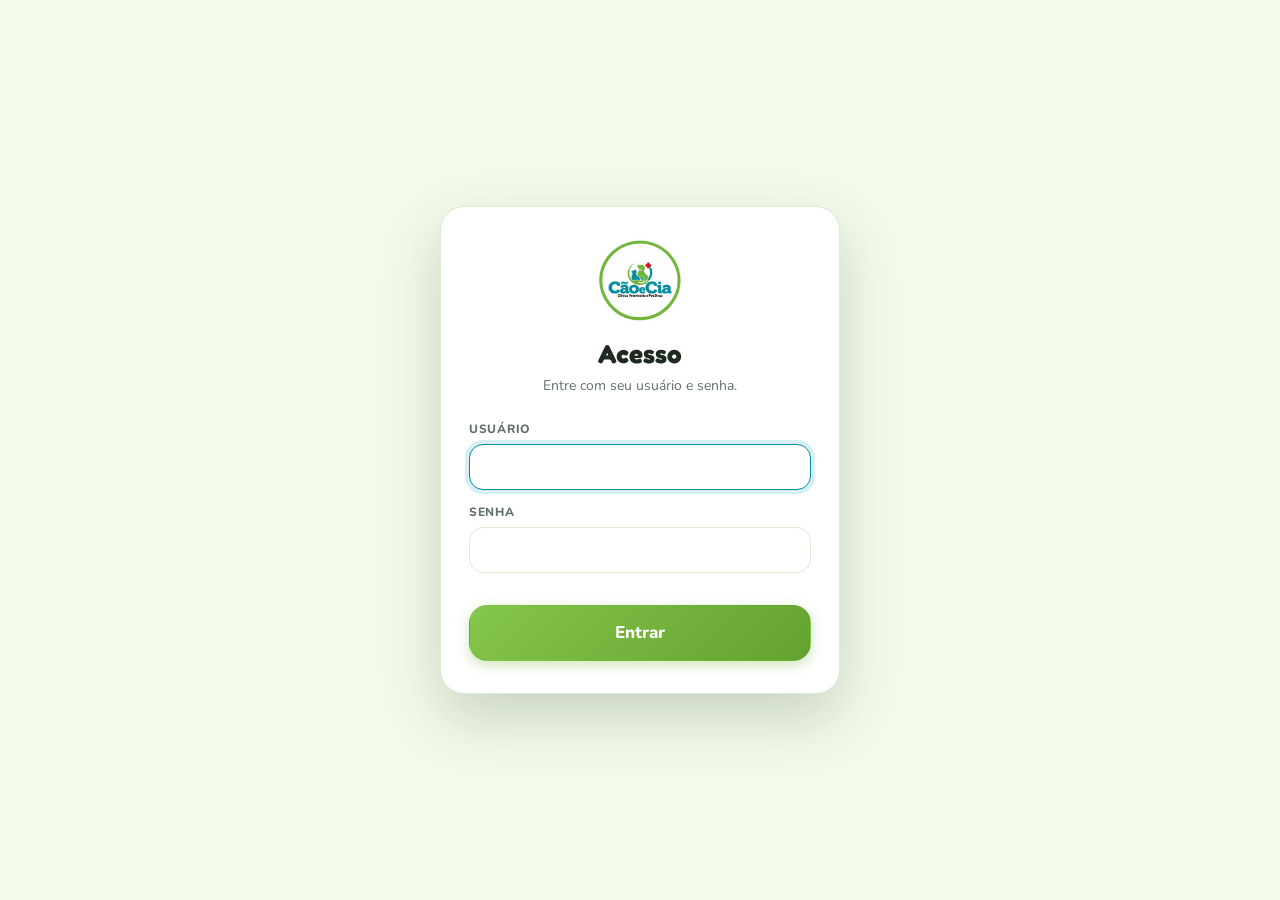
<file: static/login.html>
<!DOCTYPE html>
<html lang="pt-BR">
<head>
  <meta charset="UTF-8">
  <meta name="viewport" content="width=device-width, initial-scale=1.0, maximum-scale=1.0, user-scalable=no">
  <title>Acesso · Cão & Cia</title>
  <link rel="preconnect" href="https://fonts.googleapis.com">
  <link rel="preconnect" href="https://fonts.gstatic.com" crossorigin>
  <link href="https://fonts.googleapis.com/css2?family=Fredoka:wght@500;600&family=Nunito:wght@500;600;700;800;900&display=swap" rel="stylesheet">
  <link rel="stylesheet" href="/static/styles.css">
</head>
<body class="login">
  <main class="login-wrap">
    <div class="login-card">
      <div class="login-brand">
        <img src="/static/logo-256.png" alt="Cão & Cia" class="login-logo">
        <h1 id="login-title">Acesso</h1>
        <p class="login-sub" id="login-sub"></p>
      </div>

      <form id="login-form" novalidate>
        <label class="field"><span>Usuário</span><input type="text" id="username" autocomplete="username" autofocus></label>
        <label class="field" style="margin-top:14px;"><span>Senha</span><input type="password" id="password" autocomplete="current-password"></label>
        <div class="login-err" id="login-err"></div>
        <button type="submit" class="btn btn-primary btn-lg btn-block">Entrar</button>
      </form>
    </div>
  </main>

  <script src="/static/login.js"></script>
</body>
</html>
</file>
<file: static/styles.css>
/* ==================================================================
   Cão & Cia — Banho & Tosa · Sistema de Filas
   Visual baseado nas cores da logo (verde #73B63A / petróleo #038F9F)
   Tablet-first: alvos de toque ≥ 44px, tipografia generosa.
================================================================== */

:root {
    /* Marca */
    --green: #73B63A;
    --green-600: #5F9C2C;
    --green-700: #4C7F22;
    --green-100: #E6F3D8;
    --green-50: #F3FAEB;
    --teal: #038F9F;
    --teal-600: #037684;
    --teal-700: #035E69;
    --teal-100: #D6EFF2;
    --teal-50: #EAF7F9;
    --red: #E3262E;
    --red-100: #FDE3E4;
    --amber: #F5A524;
    --amber-700: #9A5F05;
    --amber-100: #FEF0D3;
    --slate: #6B7A8B;
    --slate-100: #ECF0F4;

    /* Superfícies */
    --bg: #F5FAF0;
    --surface: #FFFFFF;
    --surface-2: #F3F8EC;
    --border: #DFEAD2;
    --border-strong: #C3D8AC;
    --text: #1E2A20;
    --muted: #64716A;

    --shadow-sm: 0 1px 2px rgba(31, 60, 20, .05), 0 2px 10px rgba(31, 60, 20, .06);
    --shadow-md: 0 8px 24px rgba(31, 60, 20, .10);
    --shadow-lg: 0 24px 60px rgba(31, 60, 20, .20);

    --radius: 18px;
    --radius-sm: 12px;
    --pill: 999px;

    /* Status */
    --st-aguardando: var(--slate);
    --st-presente: var(--amber);
    --st-em_atendimento: var(--teal);
    --st-concluido: var(--green);
    --st-cancelado: var(--red);

    --font-body: 'Nunito', system-ui, -apple-system, "Segoe UI", Roboto, sans-serif;
    --font-display: 'Fredoka', 'Nunito', system-ui, sans-serif;

    --paws: url("data:image/svg+xml,%3Csvg xmlns='http://www.w3.org/2000/svg' width='160' height='160' viewBox='0 0 160 160'%3E%3Cg fill='%2373B63A' fill-opacity='0.065' transform='translate(22 26) rotate(-22) scale(1.7)'%3E%3Cpath d='M12 21.5c-3.6 0-6.2-2.3-6.2-5.2 0-2.2 1.9-3.4 3.2-5 1-1.3 1.7-2.4 3-2.4s2 1.1 3 2.4c1.3 1.6 3.2 2.8 3.2 5 0 2.9-2.6 5.2-6.2 5.2z'/%3E%3Ccircle cx='4.3' cy='10.2' r='2.2'/%3E%3Ccircle cx='19.7' cy='10.2' r='2.2'/%3E%3Ccircle cx='8.4' cy='5' r='2.4'/%3E%3Ccircle cx='15.6' cy='5' r='2.4'/%3E%3C/g%3E%3Cg fill='%23038F9F' fill-opacity='0.055' transform='translate(100 98) rotate(28) scale(1.4)'%3E%3Cpath d='M12 21.5c-3.6 0-6.2-2.3-6.2-5.2 0-2.2 1.9-3.4 3.2-5 1-1.3 1.7-2.4 3-2.4s2 1.1 3 2.4c1.3 1.6 3.2 2.8 3.2 5 0 2.9-2.6 5.2-6.2 5.2z'/%3E%3Ccircle cx='4.3' cy='10.2' r='2.2'/%3E%3Ccircle cx='19.7' cy='10.2' r='2.2'/%3E%3Ccircle cx='8.4' cy='5' r='2.4'/%3E%3Ccircle cx='15.6' cy='5' r='2.4'/%3E%3C/g%3E%3C/svg%3E");
}

* { box-sizing: border-box; margin: 0; padding: 0; }

html { -webkit-text-size-adjust: 100%; }

body {
    font-family: var(--font-body);
    background-color: var(--bg);
    background-image:
        radial-gradient(1100px 420px at -5% -10%, rgba(115, 182, 58, .16), transparent 60%),
        radial-gradient(900px 380px at 105% 0%, rgba(3, 143, 159, .13), transparent 60%),
        var(--paws);
    color: var(--text);
    min-height: 100vh;
    min-height: 100dvh;
    font-size: 15px;
    line-height: 1.45;
    -webkit-font-smoothing: antialiased;
    -webkit-tap-highlight-color: transparent;
}

img { display: block; max-width: 100%; }
button { font-family: inherit; }
input, select, textarea { font-family: inherit; }

.ic { width: 1.15em; height: 1.15em; flex: 0 0 auto; }
.ic.spin { animation: spin 1s linear infinite; }
.empty .ic.spin { width: 32px; height: 32px; color: var(--teal); }

/* ------------------------------------------------------------------
   Animações
------------------------------------------------------------------ */
@keyframes fadeIn { from { opacity: 0; } to { opacity: 1; } }
@keyframes popIn {
    from { opacity: 0; transform: translateY(14px) scale(.96); }
    to { opacity: 1; transform: translateY(0) scale(1); }
}
@keyframes cardIn {
    from { opacity: 0; transform: translateY(8px); }
    to { opacity: 1; transform: translateY(0); }
}
@keyframes pulseRing {
    0% { box-shadow: 0 0 0 0 rgba(115, 182, 58, .55); }
    70% { box-shadow: 0 0 0 9px rgba(115, 182, 58, 0); }
    100% { box-shadow: 0 0 0 0 rgba(115, 182, 58, 0); }
}
@keyframes pulseTeal {
    0% { box-shadow: 0 0 0 0 rgba(3, 143, 159, .5); }
    70% { box-shadow: 0 0 0 8px rgba(3, 143, 159, 0); }
    100% { box-shadow: 0 0 0 0 rgba(3, 143, 159, 0); }
}
@keyframes shake {
    10%, 90% { transform: translateX(-2px); }
    20%, 80% { transform: translateX(4px); }
    30%, 50%, 70% { transform: translateX(-6px); }
    40%, 60% { transform: translateX(6px); }
}
@keyframes wiggle {
    0%, 100% { transform: rotate(0); }
    25% { transform: rotate(-6deg); }
    75% { transform: rotate(6deg); }
}
@keyframes spin { to { transform: rotate(360deg); } }
@keyframes bounceIn {
    0% { transform: scale(.7); opacity: 0; }
    60% { transform: scale(1.06); opacity: 1; }
    100% { transform: scale(1); }
}

/* "Z" do mascote dormindo: fade suave de opacidade (sem transform) */
@keyframes fadeZ {
    0%, 100% { opacity: .4; }
    50% { opacity: 1; }
}
.mascot .z1 { animation: fadeZ 2.4s ease-in-out infinite; }
.mascot .z2 { animation: fadeZ 2.4s ease-in-out .5s infinite; }
.mascot .z3 { animation: fadeZ 2.4s ease-in-out 1s infinite; }

/* ------------------------------------------------------------------
   Cabeçalho
------------------------------------------------------------------ */
.topbar {
    position: sticky;
    top: 0;
    z-index: 50;
    background: rgba(255, 255, 255, .88);
    backdrop-filter: blur(12px);
    -webkit-backdrop-filter: blur(12px);
    border-bottom: 1px solid var(--border);
}
.topbar-inner {
    display: flex;
    align-items: center;
    gap: 12px;
    padding: 10px 20px;
    max-width: 1680px;
    margin: 0 auto;
    position: relative;
}

.brand {
    display: flex;
    align-items: center;
    gap: 12px;
    text-decoration: none;
    color: inherit;
    min-width: 0;
}
.brand .logo {
    width: 48px;
    height: 48px;
    border-radius: 50%;
    object-fit: cover;
    box-shadow: 0 0 0 3px #fff, 0 0 0 5px var(--green-100);
    flex: 0 0 auto;
}
.brand-text { min-width: 0; }
.brand-name {
    display: block;
    font-size: 10.5px;
    font-weight: 900;
    letter-spacing: .14em;
    text-transform: uppercase;
    color: var(--green-600);
    line-height: 1;
    margin-bottom: 3px;
}
.page-title {
    font-family: var(--font-display);
    font-size: 21px;
    font-weight: 600;
    color: var(--teal-700);
    line-height: 1.1;
    white-space: nowrap;
    overflow: hidden;
    text-overflow: ellipsis;
}

.topbar-actions {
    margin-left: auto;
    display: flex;
    align-items: center;
    gap: 8px;
    flex-wrap: nowrap;
}

.live-pill {
    display: inline-flex;
    align-items: center;
    gap: 7px;
    font-size: 12px;
    font-weight: 700;
    color: var(--muted);
    padding: 6px 12px 6px 10px;
    border-radius: var(--pill);
    background: var(--surface-2);
    border: 1px solid var(--border);
    white-space: nowrap;
}
.live-dot { width: 8px; height: 8px; border-radius: 50%; background: var(--green); animation: pulseRing 2s infinite; }
.live-pill.error { color: var(--red); background: var(--red-100); border-color: transparent; }
.live-pill.error .live-dot { background: var(--red); animation: none; }
.live-pill.loading .live-dot { background: var(--amber); }

.topnav { display: flex; gap: 4px; align-items: center; }
.nav-link {
    display: inline-flex;
    align-items: center;
    gap: 7px;
    padding: 9px 13px;
    border-radius: var(--pill);
    font-weight: 800;
    font-size: 13px;
    color: var(--muted);
    text-decoration: none;
    transition: background .15s, color .15s;
    white-space: nowrap;
}
.nav-link .ic { width: 17px; height: 17px; }
.nav-link:hover { background: var(--surface-2); color: var(--text); }
.nav-link.active { background: var(--teal-100); color: var(--teal-700); }

.nav-toggle {
    display: none;
    width: 44px;
    height: 44px;
    border-radius: 14px;
    border: 1.5px solid var(--border);
    background: #fff;
    color: var(--text);
    cursor: pointer;
    align-items: center;
    justify-content: center;
    flex: 0 0 auto;
}
.nav-toggle .ic { width: 22px; height: 22px; }

@media (max-width: 1279px) {
    .topnav {
        display: none;
        position: absolute;
        top: calc(100% + 6px);
        right: 16px;
        flex-direction: column;
        align-items: stretch;
        background: #fff;
        border: 1px solid var(--border);
        border-radius: 18px;
        box-shadow: var(--shadow-lg);
        padding: 8px;
        min-width: 230px;
        animation: popIn .18s ease;
        z-index: 60;
    }
    .topnav.open { display: flex; }
    .nav-link { padding: 12px 14px; font-size: 15px; border-radius: 12px; }
    .nav-link .ic { width: 20px; height: 20px; }
    .nav-toggle { display: inline-flex; }
}
@media (max-width: 640px) {
    .topbar-inner { padding: 8px 12px; gap: 8px; }
    .brand { gap: 8px; }
    .brand .logo { width: 40px; height: 40px; }
    .page-title { font-size: 16px; }
    .brand-name { display: none; }
    .live-pill span:last-child { display: none; }
    .live-pill { padding: 8px; }
    .topbar-actions .btn-text { display: none; }
    .topbar-actions .btn { padding: 0 12px; }
}
@media (max-width: 480px) {
    .topbar .live-pill { display: none; }
}

main {
    padding: 20px;
    max-width: 1680px;
    margin: 0 auto;
}
@media (max-width: 640px) { main { padding: 14px 12px 40px; } .section-head .panel-sub { display: none; } }

/* ------------------------------------------------------------------
   Botões
------------------------------------------------------------------ */
.btn {
    display: inline-flex;
    align-items: center;
    justify-content: center;
    gap: 8px;
    padding: 0 18px;
    height: 44px;
    border-radius: var(--pill);
    border: 1.5px solid transparent;
    font: inherit;
    font-weight: 800;
    font-size: 14px;
    cursor: pointer;
    text-decoration: none;
    white-space: nowrap;
    color: var(--text);
    background: #fff;
    transition: transform .12s ease, box-shadow .15s ease, background .15s ease, border-color .15s ease, filter .15s;
    user-select: none;
}
.btn:active { transform: scale(.97); }
.btn:disabled { opacity: .55; cursor: not-allowed; transform: none; }
.btn .ic { width: 18px; height: 18px; }

.btn-primary {
    background: linear-gradient(135deg, #85C64D, #63A22E);
    color: #fff;
    box-shadow: 0 4px 14px rgba(115, 182, 58, .35);
}
.btn-primary:hover { filter: brightness(1.05); box-shadow: 0 6px 18px rgba(115, 182, 58, .42); }

.btn-teal {
    background: linear-gradient(135deg, #12A3B4, #037684);
    color: #fff;
    box-shadow: 0 4px 14px rgba(3, 143, 159, .35);
}
.btn-teal:hover { filter: brightness(1.05); box-shadow: 0 6px 18px rgba(3, 143, 159, .42); }

.btn-amber {
    background: linear-gradient(135deg, #FFC15C, #F09A0E);
    color: #4A2F00;
    box-shadow: 0 4px 14px rgba(245, 165, 36, .35);
}
.btn-amber:hover { filter: brightness(1.04); }

.btn-ghost { background: #fff; border-color: var(--border-strong); color: var(--text); }
.btn-ghost:hover { background: var(--surface-2); }

.btn-soft { background: var(--teal-50); color: var(--teal-700); }
.btn-soft:hover { background: var(--teal-100); }

.btn-danger { background: #fff; border-color: var(--red); color: var(--red); }
.btn-danger:hover { background: var(--red-100); }
.btn-danger.solid { background: var(--red); color: #fff; border-color: transparent; box-shadow: 0 4px 14px rgba(227, 38, 46, .3); }

.btn-lg { height: 56px; font-size: 17px; padding: 0 26px; border-radius: 18px; }
.btn-lg .ic { width: 22px; height: 22px; }
.btn-xl { height: 76px; font-size: 22px; border-radius: 22px; padding: 0 28px; letter-spacing: .01em; }
.btn-xl .ic { width: 28px; height: 28px; }
.btn-icon { width: 44px; padding: 0; }
.btn-icon.btn-lg { width: 56px; }
.btn-block { width: 100%; }
.btn-sm { height: 36px; font-size: 13px; padding: 0 14px; }
.btn-sm .ic { width: 15px; height: 15px; }

.btn.loading .ic { animation: spin 1s linear infinite; }

/* ------------------------------------------------------------------
   Campos
------------------------------------------------------------------ */
.field { display: flex; flex-direction: column; gap: 6px; }
.field > span { font-size: 12px; font-weight: 800; color: var(--muted); text-transform: uppercase; letter-spacing: .06em; }
.input, .field input, .field select {
    height: 46px;
    padding: 0 14px;
    border-radius: 14px;
    border: 1.5px solid var(--border);
    background: #fff;
    color: var(--text);
    font-size: 15px;
    font-weight: 600;
    outline: none;
    transition: border-color .15s, box-shadow .15s;
    width: 100%;
    -webkit-appearance: none;
    appearance: none;
}
.field select {
    background-image: url("data:image/svg+xml,%3Csvg xmlns='http://www.w3.org/2000/svg' viewBox='0 0 24 24' fill='none' stroke='%2364716A' stroke-width='2.5' stroke-linecap='round' stroke-linejoin='round'%3E%3Cpath d='m6 9 6 6 6-6'/%3E%3C/svg%3E");
    background-repeat: no-repeat;
    background-position: right 12px center;
    background-size: 18px;
    padding-right: 38px;
}
.input:focus, .field input:focus, .field select:focus {
    border-color: var(--teal);
    box-shadow: 0 0 0 4px var(--teal-100);
}
.input::placeholder, .field input::placeholder { color: #A3AEA6; font-weight: 500; }

.search { position: relative; flex: 1; min-width: 200px; max-width: 480px; }
.search .ic { position: absolute; left: 15px; top: 50%; transform: translateY(-50%); color: var(--muted); width: 20px; height: 20px; pointer-events: none; }
.search input {
    width: 100%;
    height: 48px;
    padding: 0 16px 0 46px;
    border-radius: var(--pill);
    border: 1.5px solid var(--border);
    background: #fff;
    font-size: 15px;
    font-weight: 600;
    outline: none;
    transition: border-color .15s, box-shadow .15s;
}
.search input:focus { border-color: var(--teal); box-shadow: 0 0 0 4px var(--teal-100); }
.search input::-webkit-search-cancel-button { -webkit-appearance: none; }

/* ------------------------------------------------------------------
   Painéis / cards genéricos
------------------------------------------------------------------ */
.panel {
    background: var(--surface);
    border: 1px solid var(--border);
    border-radius: var(--radius);
    box-shadow: var(--shadow-sm);
    padding: 18px;
}
.panel-head { display: flex; align-items: center; gap: 12px; margin-bottom: 14px; }
.panel-title { font-family: var(--font-display); font-size: 18px; font-weight: 600; color: var(--text); display: flex; align-items: center; gap: 8px; }
.panel-title .ic { color: var(--teal); }
.panel-sub { font-size: 13px; color: var(--muted); }

.section-head {
    display: flex;
    align-items: center;
    gap: 10px;
    margin: 22px 0 10px;
}
.section-head .sec-icon {
    width: 34px;
    height: 34px;
    border-radius: 11px;
    display: grid;
    place-items: center;
    color: #fff;
    background: var(--teal);
}
.section-head h2 { font-family: var(--font-display); font-size: 18px; font-weight: 600; }
.section-head .count { margin-left: 4px; }
.sec-icon.amber { background: var(--amber); }
.sec-icon.teal { background: var(--teal); }
.sec-icon.green { background: var(--green); }
.sec-icon.slate { background: var(--slate); }
.sec-icon.red { background: var(--red); }

.count {
    display: inline-grid;
    place-items: center;
    min-width: 30px;
    height: 30px;
    padding: 0 9px;
    border-radius: var(--pill);
    background: var(--surface-2);
    color: var(--text);
    font-family: var(--font-display);
    font-size: 15px;
    font-weight: 600;
}

/* ------------------------------------------------------------------
   Board (Kanban da fila)
------------------------------------------------------------------ */
.board-toolbar {
    display: flex;
    align-items: center;
    gap: 12px;
    margin-bottom: 16px;
    flex-wrap: wrap;
}
.board-summary { display: flex; gap: 8px; flex-wrap: wrap; margin-left: auto; }
.summary-chip {
    display: inline-flex;
    align-items: center;
    gap: 8px;
    padding: 8px 14px 8px 10px;
    border-radius: var(--pill);
    background: #fff;
    border: 1px solid var(--border);
    font-size: 13px;
    font-weight: 800;
    color: var(--muted);
}
.summary-chip b { font-family: var(--font-display); font-size: 17px; font-weight: 600; color: var(--text); }
.summary-chip .dot { width: 10px; height: 10px; border-radius: 50%; }
.search-note { width: 100%; color: var(--muted); font-size: 13px; font-weight: 700; }

.board-tabs { display: none; }

.board {
    display: grid;
    grid-template-columns: repeat(4, minmax(0, 1fr));
    gap: 16px;
    align-items: start;
}

.column {
    min-width: 0;
    background: rgba(255, 255, 255, .72);
    border: 1px solid var(--border);
    border-radius: var(--radius);
    display: flex;
    flex-direction: column;
    min-height: 220px;
    backdrop-filter: blur(4px);
}
.col-head {
    display: flex;
    align-items: center;
    gap: 10px;
    padding: 14px 14px 12px;
    border-bottom: 2px dashed var(--border);
}
.col-icon {
    width: 36px;
    height: 36px;
    border-radius: 12px;
    display: grid;
    place-items: center;
    color: #fff;
    background: var(--st);
    flex: 0 0 auto;
}
.col-icon .ic { width: 20px; height: 20px; }
.col-titles { min-width: 0; }
.col-title { font-weight: 900; font-size: 14.5px; line-height: 1.15; }
.col-sub { font-size: 11.5px; color: var(--muted); font-weight: 700; }
.col-head .count { margin-left: auto; }

.col-aguardando { --st: var(--st-aguardando); }
.col-presente { --st: var(--st-presente); }
.col-em_atendimento { --st: var(--st-em_atendimento); }
.col-concluido { --st: var(--st-concluido); }

.cards { padding: 12px; display: flex; flex-direction: column; gap: 10px; }

/* ------------------------------------------------------------------
   Card de pet
------------------------------------------------------------------ */
.card {
    --st: var(--slate);
    min-width: 0;
    background: #fff;
    border: 1px solid var(--border);
    border-left: 5px solid var(--st);
    border-radius: 16px;
    padding: 14px 14px 14px 13px;
    box-shadow: var(--shadow-sm);
    animation: cardIn .3s ease both;
    transition: box-shadow .15s, transform .15s, opacity .18s;
    position: relative;
}
.card:hover { box-shadow: var(--shadow-md); }
.card.aguardando { --st: var(--st-aguardando); }
.card.presente { --st: var(--st-presente); }
.card.em_atendimento { --st: var(--st-em_atendimento); }
.card.concluido { --st: var(--st-concluido); opacity: .85; }

.card-top { display: flex; align-items: flex-start; gap: 12px; }
.card-names { flex: 1; min-width: 0; }
.pet-name {
    font-family: var(--font-display);
    font-size: 19px;
    font-weight: 600;
    line-height: 1.15;
    color: var(--text);
    word-break: break-word;
}
.tutor-name {
    display: flex;
    align-items: center;
    gap: 5px;
    font-size: 13px;
    color: var(--muted);
    font-weight: 700;
    margin-top: 3px;
    min-width: 0;
}
.tutor-name span { overflow: hidden; text-overflow: ellipsis; white-space: nowrap; }
.tutor-name .ic { width: 14px; height: 14px; }

/* Avatar do pet */
.avatar {
    --hue: 120;
    position: relative;
    width: 46px;
    height: 46px;
    border-radius: 15px;
    display: grid;
    place-items: center;
    font-family: var(--font-display);
    font-weight: 600;
    font-size: 21px;
    background: hsl(var(--hue) 65% 90%);
    color: hsl(var(--hue) 45% 34%);
    flex: 0 0 auto;
}
.avatar .ic { width: 60%; height: 60%; }
.avatar.lg { width: 64px; height: 64px; font-size: 30px; border-radius: 20px; }
.avatar.xl { width: 96px; height: 96px; font-size: 46px; border-radius: 30px; }
.avatar.sm { width: 36px; height: 36px; font-size: 16px; border-radius: 12px; }
.avatar.person { background: var(--teal-100); color: var(--teal-700); }

/* Status pill */
.status-pill {
    display: inline-flex;
    align-items: center;
    gap: 6px;
    padding: 5px 10px;
    border-radius: var(--pill);
    font-size: 11.5px;
    font-weight: 900;
    letter-spacing: .03em;
    text-transform: uppercase;
    white-space: nowrap;
    flex: 0 0 auto;
}
.status-pill .ic { width: 13px; height: 13px; }
.status-pill .dot { width: 7px; height: 7px; border-radius: 50%; background: currentColor; }
.status-pill.aguardando { background: var(--slate-100); color: #4A5866; }
.status-pill.presente { background: var(--amber-100); color: var(--amber-700); }
.status-pill.em_atendimento { background: var(--teal-100); color: var(--teal-700); }
.status-pill.em_atendimento .dot { animation: pulseTeal 1.6s infinite; }
.status-pill.concluido { background: var(--green-100); color: var(--green-700); }
.status-pill.cancelado { background: var(--red-100); color: var(--red); }

/* Chips de info */
.chips { display: flex; flex-wrap: wrap; gap: 6px; margin-top: 10px; }
.chip {
    min-width: 0;
    display: inline-flex;
    align-items: center;
    gap: 5px;
    padding: 4px 10px;
    border-radius: var(--pill);
    font-size: 12px;
    font-weight: 800;
    background: var(--surface-2);
    color: var(--muted);
    max-width: 100%;
}
.chip .ic { width: 14px; height: 14px; }
.chip span { overflow: hidden; text-overflow: ellipsis; white-space: nowrap; }
.chip.service { background: var(--teal-50); color: var(--teal-700); align-items: flex-start; line-height: 1.3; padding-top: 5px; padding-bottom: 5px; }
.chip.service .ic { margin-top: 1px; }
.chip.service span { white-space: normal; text-align: left; }
.chip.time { background: var(--green-50); color: var(--green-700); }
.chip.elapsed { background: var(--amber-100); color: var(--amber-700); }
.chip.prioridade { background: var(--amber-100); color: var(--amber-700); font-weight: 800; }
.chip.transport { background: var(--slate-100); color: #4A5866; }
.chip.id { background: var(--slate-100); color: #4A5866; }

.note {
    margin-top: 10px;
    padding: 9px 12px;
    border-radius: 12px;
    font-size: 13px;
    font-weight: 600;
    line-height: 1.4;
    background: var(--amber-100);
    color: #6F4A08;
    display: flex;
    gap: 8px;
    align-items: flex-start;
    white-space: pre-wrap;
    word-break: break-word;
}
.note .ic { width: 16px; height: 16px; margin-top: 2px; }
.note b { font-weight: 900; }
.note.animal { background: var(--teal-50); color: var(--teal-700); }
.modal-body { text-align: left; }
.modal-body .note { font-size: 15px; padding: 12px 14px; }
.modal-body .note + .note { margin-top: 8px; }

.card-attendant {
    margin-top: 10px;
    display: flex;
    align-items: center;
    gap: 8px;
    font-size: 13px;
    font-weight: 800;
    color: var(--teal-700);
}
.card-attendant .avatar { width: 26px; height: 26px; font-size: 12px; border-radius: 9px; }

.card-actions { margin-top: 12px; display: flex; gap: 8px; }
.card-actions .btn { flex: 1; }
.card-actions .btn-cancel { flex: 0 0 44px; width: 44px; color: var(--muted); border-color: var(--border); }
.card-actions .btn-cancel:hover { color: var(--red); border-color: var(--red); background: var(--red-100); }
.card-actions .btn-cancel-text { color: var(--muted); border-color: var(--border); height: 40px; font-size: 13px; }
.card-actions .btn-cancel-text:hover { color: var(--red); border-color: var(--red); background: var(--red-100); }
.card.cancelado { --st: var(--st-cancelado); opacity: 1; }
.chip.origin { background: var(--red-100); color: var(--red); }
.chip.origin.vetsoft { background: var(--slate-100); color: #4A5866; }
.chip.origin.sistema { background: var(--slate-100); color: #4A5866; }
.cancel-hint { margin-top: 10px; display: flex; gap: 6px; align-items: flex-start; font-size: 12.5px; font-weight: 700; color: var(--muted); }
.cancel-hint .ic { width: 15px; height: 15px; margin-top: 1px; }

/* Faixa de cancelados (abaixo do board) */
.cancel-strip {
    margin-bottom: 14px;
    background: rgba(255, 255, 255, .72);
    border: 1px solid var(--border);
    border-radius: var(--radius);
    backdrop-filter: blur(4px);
}
.cancel-head {
    width: 100%;
    display: flex;
    align-items: center;
    gap: 10px;
    padding: 12px 14px;
    background: none;
    border: none;
    font: inherit;
    color: inherit;
    cursor: pointer;
    text-align: left;
}
.cancel-head .sec-icon { width: 34px; height: 34px; border-radius: 11px; display: grid; place-items: center; color: #fff; flex: 0 0 auto; }
.cancel-head .sec-icon .ic { width: 18px; height: 18px; }
.cancel-title { font-family: var(--font-display); font-size: 17px; font-weight: 600; }
.cancel-chevron { margin-left: auto; color: var(--muted); display: inline-flex; transition: transform .2s; }
.cancel-chevron .ic { width: 20px; height: 20px; }
.cancel-strip.open .cancel-chevron { transform: rotate(180deg); }
.cancel-body {
    display: grid;
    grid-template-columns: repeat(auto-fill, minmax(280px, 1fr));
    gap: 10px;
    padding: 0 12px 12px;
    border-top: 2px dashed var(--border);
    padding-top: 12px;
}
.cancel-body .card { animation: none; }

/* Card grande (telas de tablet) */
.card.card-lg { padding: 16px; border-radius: 20px; }
.card.card-lg .pet-name { font-size: 22px; }
.card.card-lg .tutor-name { font-size: 14px; }
.card.card-lg .avatar { width: 56px; height: 56px; font-size: 26px; border-radius: 18px; }
.card.card-lg .card-actions { margin-top: 14px; }

/* Estado vazio */
.empty {
    display: flex;
    flex-direction: column;
    align-items: center;
    text-align: center;
    padding: 22px 12px 18px;
    color: var(--muted);
    gap: 4px;
}
.empty .mascot { width: 82px; height: 82px; margin-bottom: 4px; }
.empty-title { font-weight: 900; color: var(--text); font-size: 14px; }
.empty-sub { font-size: 12.5px; font-weight: 600; }

/* Responsivo do board */
/* Tablet paisagem (960–1199px): 4 colunas, cards compactos */
@media (min-width: 960px) and (max-width: 1199px) {
    main { padding: 14px; }
    .board { gap: 10px; }
    .col-head { padding: 10px 12px 9px; gap: 8px; }
    .col-sub { display: none; }
    .col-icon { width: 30px; height: 30px; border-radius: 10px; }
    .col-icon .ic { width: 17px; height: 17px; }
    .col-title { font-size: 13.5px; }
    .cards { padding: 8px; gap: 8px; }
    .card { padding: 11px 11px 11px 10px; border-radius: 14px; }
    .card-top { gap: 9px; }
    .pet-name { font-size: 17px; }
    .tutor-name { font-size: 12px; }
    .avatar { width: 40px; height: 40px; border-radius: 13px; }
    .chip { font-size: 11.5px; padding: 3px 8px; }
    .chip .ic { width: 13px; height: 13px; }
    .note { font-size: 12.5px; padding: 8px 10px; }
    .card-actions { margin-top: 10px; }
    .card-actions .btn { height: 40px; font-size: 13px; }
    .board .status-pill { display: none; }
}
/* Tablet retrato (720–959px): 4 colunas com rolagem/deslize horizontal */
@media (min-width: 720px) and (max-width: 959px) {
    .board {
        grid-template-columns: repeat(4, minmax(300px, 1fr));
        overflow-x: auto;
        scroll-snap-type: x proximity;
        padding-bottom: 8px;
        -webkit-overflow-scrolling: touch;
        scrollbar-width: thin;
    }
    .column { scroll-snap-align: start; }
}
@media (max-width: 719px) {
    .board { grid-template-columns: minmax(0, 1fr); }
    .board-tabs {
        display: flex;
        gap: 8px;
        overflow-x: auto;
        padding: 2px 2px 8px;
        margin: 0 -2px 8px;
        scrollbar-width: none;
        -webkit-overflow-scrolling: touch;
    }
    .board-tabs::-webkit-scrollbar { display: none; }
    .board-tab {
        --st: var(--slate);
        flex: 1 0 auto;
        display: inline-flex;
        align-items: center;
        gap: 7px;
        height: 42px;
        padding: 0 14px;
        border-radius: var(--pill);
        border: 1.5px solid var(--border);
        background: #fff;
        font: inherit;
        font-weight: 900;
        font-size: 13px;
        color: var(--muted);
        cursor: pointer;
        white-space: nowrap;
        transition: background .15s, color .15s;
    }
    .board-tab .ic { width: 16px; height: 16px; }
    .board-tab .tab-count {
        min-width: 22px;
        height: 22px;
        padding: 0 6px;
        border-radius: var(--pill);
        background: var(--surface-2);
        display: grid;
        place-items: center;
        font-size: 12px;
    }
    .board-tab.active { background: var(--st); color: #fff; border-color: transparent; }
    .board-tab.active .tab-count { background: rgba(255, 255, 255, .28); color: #fff; }
    .board-tab.t-aguardando { --st: var(--st-aguardando); }
    .board-tab.t-presente { --st: var(--st-presente); }
    .board-tab.t-em_atendimento { --st: var(--st-em_atendimento); }
    .board-tab.t-concluido { --st: var(--st-concluido); }

    .board .column { display: none; }
    .board[data-view="aguardando"] .col-aguardando,
    .board[data-view="presente"] .col-presente,
    .board[data-view="em_atendimento"] .col-em_atendimento,
    .board[data-view="concluido"] .col-concluido { display: flex; }

    .board-summary { display: none; }
    .search { max-width: none; }
}

/* ------------------------------------------------------------------
   Modais
------------------------------------------------------------------ */
.modal-overlay {
    position: fixed;
    inset: 0;
    background: rgba(18, 40, 26, .48);
    backdrop-filter: blur(5px);
    -webkit-backdrop-filter: blur(5px);
    display: flex;
    align-items: center;
    justify-content: center;
    padding: 16px;
    z-index: 200;
    opacity: 0;
    transition: opacity .15s ease;
}
.modal-overlay.open { opacity: 1; }
.modal-overlay.closing { opacity: 0; }

.modal {
    background: #fff;
    border-radius: 26px;
    padding: 24px;
    width: 100%;
    max-width: 400px;
    box-shadow: var(--shadow-lg);
    position: relative;
    max-height: calc(100dvh - 32px);
    overflow: auto;
    transform: translateY(14px) scale(.96);
    transition: transform .22s cubic-bezier(.2, .9, .3, 1.15);
}
.modal-overlay.open .modal { transform: translateY(0) scale(1); }
.modal.busy { pointer-events: none; opacity: .7; }
.modal-wide { max-width: 520px; }

.modal-close {
    position: absolute;
    top: 12px;
    right: 12px;
    width: 38px;
    height: 38px;
    border-radius: 12px;
    border: none;
    background: var(--surface-2);
    color: var(--muted);
    cursor: pointer;
    display: grid;
    place-items: center;
}
.modal-close:hover { background: var(--border); color: var(--text); }

.modal-head { text-align: center; margin-bottom: 8px; }
.modal-icon {
    width: 58px;
    height: 58px;
    border-radius: 20px;
    display: grid;
    place-items: center;
    margin: 0 auto 12px;
    color: #fff;
    background: var(--teal);
    box-shadow: 0 6px 16px rgba(3, 143, 159, .3);
}
.modal-icon .ic { width: 28px; height: 28px; }
.modal-icon.green { background: var(--green); box-shadow: 0 6px 16px rgba(115, 182, 58, .3); }
.modal-icon.amber { background: var(--amber); box-shadow: 0 6px 16px rgba(245, 165, 36, .3); }
.modal-icon.red { background: var(--red); box-shadow: 0 6px 16px rgba(227, 38, 46, .3); }
.modal h2 { font-family: var(--font-display); font-size: 21px; font-weight: 600; }
.modal-head p { color: var(--muted); font-size: 14px; font-weight: 600; margin-top: 4px; }

.modal-detail {
    background: var(--surface-2);
    border-radius: 16px;
    padding: 14px;
    margin: 10px 0 4px;
    text-align: left;
}
.modal-detail .pet-name { font-size: 22px; }
.modal-detail .chips { margin-top: 8px; }

.modal-err {
    color: var(--red);
    font-size: 13px;
    font-weight: 800;
    text-align: center;
    min-height: 20px;
    margin: 2px 0 8px;
}
.modal-row { display: flex; gap: 10px; margin-top: 18px; }
.modal-row .btn { flex: 1; }
.modal .btn-block.cancel { margin-top: 12px; }
.modal .field { margin-top: 12px; text-align: left; }

/* Teclado numérico */
.pin-dots { display: flex; justify-content: center; gap: 12px; margin: 14px 0 6px; }
.pin-dot {
    width: 16px;
    height: 16px;
    border-radius: 50%;
    border: 2px solid var(--border-strong);
    background: #fff;
    transition: transform .12s, background .12s, border-color .12s;
}
.pin-dot.filled { background: var(--teal); border-color: var(--teal); transform: scale(1.15); }
.pin-dots.shake { animation: shake .45s; }

.keypad { display: grid; grid-template-columns: repeat(3, 1fr); gap: 10px; }
.key {
    height: 62px;
    border-radius: 16px;
    border: 1.5px solid var(--border);
    background: var(--surface-2);
    font-family: var(--font-display);
    font-size: 27px;
    font-weight: 500;
    color: var(--text);
    cursor: pointer;
    display: grid;
    place-items: center;
    transition: transform .08s, background .12s;
    user-select: none;
    touch-action: manipulation;
}
.key:active { transform: scale(.93); background: var(--green-100); }
.key .ic { width: 26px; height: 26px; }
.key.del { color: var(--muted); }
.key.ok {
    background: linear-gradient(135deg, #85C64D, #63A22E);
    color: #fff;
    border-color: transparent;
    box-shadow: 0 4px 12px rgba(115, 182, 58, .35);
}
.key.ok:active { filter: brightness(.95); }
.key.ok:not(.ready) { opacity: .45; box-shadow: none; }
.key.ok.ready { animation: pulseRing 1.6s ease-out 2; }

/* Telas baixas (tablet em paisagem): modal de PIN compacto */
@media (max-height: 820px) {
    .modal-pin { padding: 16px 20px; }
    .modal-pin .modal-icon { width: 44px; height: 44px; border-radius: 14px; margin-bottom: 8px; }
    .modal-pin .modal-icon .ic { width: 22px; height: 22px; }
    .modal-pin h2 { font-size: 19px; }
    .modal-pin .modal-head p { font-size: 13px; }
    .modal-pin .pin-dots { margin: 10px 0 4px; }
    .modal-pin .keypad { gap: 8px; }
    .modal-pin .key { height: 48px; font-size: 22px; }
    .modal-pin .key .ic { width: 22px; height: 22px; }
    .modal-pin .btn-block.cancel { height: 40px; margin-top: 10px; }
}
@media (max-height: 700px) {
    .key { height: 46px; font-size: 21px; }
    .modal { padding: 16px; }
}

/* ------------------------------------------------------------------
   Toast
------------------------------------------------------------------ */
.toast {
    position: fixed;
    left: 50%;
    bottom: 24px;
    transform: translateX(-50%) translateY(calc(100% + 40px));
    background: #1E2A20;
    color: #fff;
    padding: 13px 20px 13px 16px;
    border-radius: var(--pill);
    display: flex;
    align-items: center;
    gap: 10px;
    font-weight: 800;
    font-size: 14.5px;
    box-shadow: var(--shadow-lg);
    z-index: 300;
    transition: transform .3s cubic-bezier(.2, .9, .3, 1.2);
    max-width: min(92vw, 560px);
}
.toast .ic { width: 20px; height: 20px; flex: 0 0 auto; }
.toast.show { transform: translateX(-50%) translateY(0); }
.toast.success { background: var(--green-700); }
.toast.error { background: var(--red); }

/* ------------------------------------------------------------------
   Stat cards (contadores)
------------------------------------------------------------------ */
.stats-row {
    display: grid;
    grid-template-columns: repeat(3, minmax(0, 1fr));
    gap: 12px;
}
.stat-card {
    --st: var(--teal);
    background: #fff;
    border: 1px solid var(--border);
    border-radius: 20px;
    padding: 16px 18px;
    display: flex;
    align-items: center;
    gap: 14px;
    box-shadow: var(--shadow-sm);
    position: relative;
    overflow: hidden;
}
.stat-card::after {
    content: "";
    position: absolute;
    right: -26px;
    bottom: -34px;
    width: 96px;
    height: 96px;
    border-radius: 50%;
    background: var(--st);
    opacity: .07;
}
.stat-icon {
    width: 48px;
    height: 48px;
    border-radius: 15px;
    display: grid;
    place-items: center;
    color: #fff;
    background: var(--st);
    flex: 0 0 auto;
}
.stat-icon .ic { width: 24px; height: 24px; }
.stat-value { font-family: var(--font-display); font-size: 36px; font-weight: 600; line-height: 1; color: var(--text); }
.stat-label { font-size: 12px; font-weight: 800; color: var(--muted); text-transform: uppercase; letter-spacing: .06em; margin-top: 4px; }
.stat-card.slate { --st: var(--slate); }
.stat-card.amber { --st: var(--amber); }
.stat-card.teal { --st: var(--teal); }
.stat-card.green { --st: var(--green); }
.stat-card.red { --st: var(--red); }

@media (max-width: 560px) {
    .stat-card { flex-direction: column; text-align: center; gap: 8px; padding: 14px 8px; }
    .stat-icon { width: 40px; height: 40px; border-radius: 13px; }
    .stat-value { font-size: 28px; }
    .stat-label { font-size: 10.5px; }
}

/* ------------------------------------------------------------------
   Tela do atendente (tablet)
------------------------------------------------------------------ */
.tablet main { max-width: 900px; }
.action-row {
    display: grid;
    grid-template-columns: 1fr 1fr;
    gap: 12px;
    margin: 16px 0;
}
@media (max-width: 600px) { .action-row { grid-template-columns: 1fr; } }
.tablet .search { max-width: none; margin-bottom: 6px; }

.list { display: flex; flex-direction: column; gap: 10px; }
.list-compact { display: flex; flex-direction: column; gap: 8px; }

.done-row {
    display: flex;
    align-items: center;
    gap: 12px;
    background: #fff;
    border: 1px solid var(--border);
    border-radius: 14px;
    padding: 10px 14px;
}
.done-row .done-text { flex: 1; min-width: 0; }
.done-row .done-pet { font-weight: 900; font-size: 15px; }
.done-row .done-meta { color: var(--muted); font-size: 12.5px; font-weight: 700; }
.done-row .check { color: var(--green); width: 24px; height: 24px; }

.card .elapsed-live { font-variant-numeric: tabular-nums; }

/* ------------------------------------------------------------------
   Tela simples (minimalista) para tablet
------------------------------------------------------------------ */
body.minimal {
    height: 100vh;
    height: 100dvh;
    display: flex;
    flex-direction: column;
    overflow: hidden;
    -webkit-user-select: none;
    user-select: none;
}
body.minimal .topbar { flex: 0 0 auto; }
.minimal-main {
    flex: 1;
    min-height: 0;
    width: 100%;
    max-width: 760px;
    margin: 0 auto;
    padding: 18px 20px 24px;
    display: flex;
    flex-direction: column;
    justify-content: center;
    justify-content: safe center;
    gap: 14px;
    overflow-y: auto;
}
.minimal-main > * { flex-shrink: 0; }

/* Tablet em paisagem: aproveita a largura e mantém tudo visível sem rolagem */
@media (min-width: 900px) and (max-height: 820px) {
    .minimal-main { max-width: 980px; gap: 12px; padding-top: 12px; }
    .hero { padding: 20px 24px 20px; gap: 6px; }
    .hero .btn-xl { margin-top: 8px; }
    .btn-xl.btn-block { height: 64px; font-size: 19px; }
}
@media (max-width: 640px) { .minimal-main { padding: 12px 12px 20px; } }

.min-counters { display: grid; grid-template-columns: 1fr 1fr; gap: 12px; flex: 0 0 auto; }
.min-counters .stat-card { padding: 14px 16px; }
.min-counters .stat-value { font-size: 40px; }

.hero {
    background: #fff;
    border: 1px solid var(--border);
    border-radius: 30px;
    padding: 26px 24px 24px;
    text-align: center;
    box-shadow: var(--shadow-md);
    display: flex;
    flex-direction: column;
    align-items: center;
    gap: 10px;
    position: relative;
    overflow: hidden;
    animation: popIn .3s ease;
}
.hero::before {
    content: "";
    position: absolute;
    right: -30px;
    top: -30px;
    width: 180px;
    height: 180px;
    border-radius: 50%;
    background: radial-gradient(circle, rgba(115, 182, 58, .14), transparent 70%);
}
.hero::after {
    content: "";
    position: absolute;
    left: -40px;
    bottom: -40px;
    width: 200px;
    height: 200px;
    border-radius: 50%;
    background: radial-gradient(circle, rgba(3, 143, 159, .12), transparent 70%);
}
.hero > * { position: relative; z-index: 1; }
.hero-label {
    display: inline-flex;
    align-items: center;
    gap: 6px;
    padding: 6px 14px;
    border-radius: var(--pill);
    background: var(--amber-100);
    color: var(--amber-700);
    font-size: 12px;
    font-weight: 900;
    letter-spacing: .1em;
    text-transform: uppercase;
}
.hero-name {
    font-family: var(--font-display);
    font-size: clamp(38px, 8vw, 66px);
    font-weight: 600;
    line-height: 1.05;
    color: var(--teal-700);
    word-break: break-word;
}
.hero-meta { font-size: 17px; font-weight: 700; color: var(--muted); display: flex; align-items: center; gap: 6px; flex-wrap: wrap; justify-content: center; }
.hero-meta .ic { color: var(--teal); }
.hero .chips { justify-content: center; margin-top: 4px; }
.hero .chip { font-size: 13.5px; padding: 6px 12px; }
.hero .btn-xl { margin-top: 12px; width: 100%; max-width: 520px; }
.hero .avatar.xl { margin-top: 4px; }

/* Tablets em paisagem (altura baixa): tudo cabe sem rolagem */
@media (max-height: 820px) {
    .hero { padding: 18px 20px 18px; gap: 6px; border-radius: 24px; }
    .hero .avatar.xl { width: 72px; height: 72px; font-size: 34px; border-radius: 22px; }
    .hero-name { font-size: clamp(34px, 6vw, 52px); }
    .hero-meta { font-size: 15px; }
    .hero .btn-xl { height: 64px; font-size: 20px; margin-top: 8px; }
    .min-counters .stat-card { padding: 10px 16px; }
    .min-counters .stat-value { font-size: 32px; }
    .min-counters .stat-icon { width: 40px; height: 40px; border-radius: 12px; }
    .minimal-main { gap: 12px; padding-top: 12px; }
    .btn-xl.btn-block { height: 64px; font-size: 20px; }
}

.min-empty {
    text-align: center;
    padding: 20px;
    display: flex;
    flex-direction: column;
    align-items: center;
    gap: 6px;
}
.min-empty .mascot { width: 150px; height: 150px; }
.min-empty-title { font-family: var(--font-display); font-size: 30px; font-weight: 600; color: var(--text); }
.min-empty-sub { color: var(--muted); font-size: 16px; font-weight: 700; }

.min-active-note {
    text-align: center;
    color: var(--muted);
    font-size: 15px;
    font-weight: 700;
    display: flex;
    align-items: center;
    justify-content: center;
    gap: 6px;
}
.min-active-note .ic { color: var(--green); }

.min-loading { display: flex; align-items: center; justify-content: center; gap: 10px; color: var(--muted); font-size: 18px; font-weight: 700; padding: 40px 0; }
.min-loading .ic { animation: spin 1s linear infinite; color: var(--teal); }

.min-error {
    display: flex;
    flex-direction: column;
    align-items: center;
    justify-content: center;
    gap: 16px;
    text-align: center;
    padding: 30px 0;
}
.min-error .mascot { width: 120px; height: 120px; }
.min-error-title { font-family: var(--font-display); font-size: 22px; font-weight: 600; }

.min-secondary {
    display: flex;
    align-items: center;
    justify-content: center;
    gap: 6px 14px;
    flex-wrap: wrap;
    font-size: 14px;
    color: var(--muted);
    font-weight: 700;
    padding-top: 4px;
}
.min-link {
    background: none;
    border: none;
    color: var(--teal-700);
    font-size: 14px;
    font-weight: 800;
    cursor: pointer;
    text-decoration: none;
    padding: 8px 10px;
    border-radius: var(--pill);
    display: inline-flex;
    align-items: center;
    gap: 6px;
}
.min-link:hover { background: var(--teal-50); }
.min-link .ic { width: 16px; height: 16px; }

.min-sound-toggle {
    display: inline-flex;
    align-items: center;
    gap: 8px;
    font-size: 14px;
    font-weight: 800;
    color: var(--text);
    cursor: pointer;
    padding: 6px 4px;
}
.min-sound-toggle input { position: absolute; opacity: 0; width: 0; height: 0; }
.min-sound-switch {
    width: 46px;
    height: 27px;
    border-radius: var(--pill);
    background: var(--border-strong);
    position: relative;
    transition: background .15s;
    flex: 0 0 auto;
}
.min-sound-switch::after {
    content: "";
    position: absolute;
    top: 3px;
    left: 3px;
    width: 21px;
    height: 21px;
    border-radius: 50%;
    background: #fff;
    transition: transform .15s;
    box-shadow: 0 1px 3px rgba(0, 0, 0, .3);
}
.min-sound-toggle input:checked + .min-sound-switch { background: var(--green); }
.min-sound-toggle input:checked + .min-sound-switch::after { transform: translateX(19px); }

.queue-list {
    background: #fff;
    border: 1px solid var(--border);
    border-radius: 20px;
    padding: 6px;
    animation: popIn .25s ease;
}
.queue-row {
    display: flex;
    align-items: center;
    gap: 12px;
    padding: 10px 12px;
    border-radius: 14px;
}
.queue-row + .queue-row { border-top: 1px dashed var(--border); }
.queue-pos {
    width: 30px;
    height: 30px;
    border-radius: 10px;
    background: var(--surface-2);
    display: grid;
    place-items: center;
    font-family: var(--font-display);
    font-weight: 600;
    color: var(--muted);
    flex: 0 0 auto;
}
.queue-row:first-child .queue-pos { background: var(--amber-100); color: var(--amber-700); }
.queue-text { flex: 1; min-width: 0; }
.queue-pet { font-weight: 900; font-size: 16px; }
.queue-meta { color: var(--muted); font-size: 13px; font-weight: 700; }
.queue-empty { color: var(--muted); text-align: center; padding: 16px; font-weight: 700; }

/* Overlays da tela simples */
.min-overlay {
    display: none;
    position: fixed;
    inset: 0;
    background: rgba(18, 40, 26, .48);
    backdrop-filter: blur(5px);
    -webkit-backdrop-filter: blur(5px);
    align-items: center;
    justify-content: center;
    z-index: 150;
    padding: 16px;
    animation: fadeIn .15s ease;
}
.min-overlay.open { display: flex; }
.min-overlay .modal { animation: popIn .22s cubic-bezier(.2, .9, .3, 1.15); transform: none; }

.min-keypad-title { font-family: var(--font-display); font-size: 21px; font-weight: 600; text-align: center; }
.min-keypad-sub { text-align: center; color: var(--muted); font-size: 14px; font-weight: 700; margin-top: 2px; }

.confirm-rows { margin: 8px 0 4px; }
.confirm-row {
    display: flex;
    justify-content: space-between;
    align-items: center;
    gap: 12px;
    padding: 11px 0;
    border-bottom: 1px dashed var(--border);
    font-size: 15px;
    font-weight: 700;
}
.confirm-row:last-child { border-bottom: none; }
.confirm-row span:first-child { color: var(--muted); display: inline-flex; align-items: center; gap: 6px; }
.confirm-row span:last-child { text-align: right; }
.modal .hero-name { font-size: 36px; margin: 6px 0 2px; }

.min-feedback {
    background: linear-gradient(135deg, #85C64D, #4C7F22);
    color: #fff;
    border-radius: 26px;
    padding: 28px 36px;
    font-family: var(--font-display);
    font-size: 24px;
    font-weight: 600;
    text-align: center;
    box-shadow: var(--shadow-lg);
    display: flex;
    flex-direction: column;
    align-items: center;
    gap: 10px;
    animation: bounceIn .35s ease;
    max-width: 92vw;
}
.min-feedback .ic { width: 52px; height: 52px; }
.min-feedback.error { background: linear-gradient(135deg, #F04B52, #B71C22); }

.min-toast {
    position: fixed;
    bottom: 24px;
    left: 50%;
    transform: translateX(-50%) translateY(calc(100% + 40px));
    background: #1E2A20;
    color: #fff;
    border-radius: var(--pill);
    padding: 14px 22px 14px 16px;
    font-size: 17px;
    font-weight: 800;
    box-shadow: var(--shadow-lg);
    z-index: 250;
    max-width: 92vw;
    text-align: center;
    display: flex;
    align-items: center;
    gap: 10px;
    transition: transform .3s cubic-bezier(.2, .9, .3, 1.2);
}
.min-toast .ic { width: 24px; height: 24px; color: #FFD166; animation: wiggle .6s ease 2; }
.min-toast.show { transform: translateX(-50%) translateY(0); }

/* ------------------------------------------------------------------
   Atendentes
------------------------------------------------------------------ */
.form-grid {
    display: grid;
    grid-template-columns: 1fr 200px auto;
    gap: 12px;
    align-items: end;
}
@media (max-width: 720px) { .form-grid { grid-template-columns: 1fr; } .form-grid .btn { width: 100%; } }
.form-err { color: var(--red); font-size: 13px; font-weight: 800; margin-top: 8px; min-height: 18px; }

.badge {
    display: inline-flex;
    align-items: center;
    gap: 5px;
    border-radius: var(--pill);
    padding: 4px 10px;
    font-size: 11px;
    font-weight: 900;
    text-transform: uppercase;
    letter-spacing: .04em;
    margin-left: auto;
}
.badge .dot { width: 7px; height: 7px; border-radius: 50%; background: currentColor; }
.badge.ativo { background: var(--green-100); color: var(--green-700); }
.badge.inativo { background: var(--slate-100); color: #4A5866; }

/* ------------------------------------------------------------------
   Auditoria
------------------------------------------------------------------ */
.filters-grid {
    display: grid;
    grid-template-columns: 170px 170px minmax(200px, 1fr) auto;
    gap: 12px;
    align-items: end;
}
@media (max-width: 900px) { .filters-grid { grid-template-columns: 1fr 1fr; } .filters-grid .field-att { grid-column: 1 / -1; } .filters-grid .btn { width: 100%; grid-column: 1 / -1; } }
.quick-chips { display: flex; gap: 8px; flex-wrap: wrap; margin-top: 12px; }
.filters-foot { display: flex; align-items: center; justify-content: space-between; gap: 12px; flex-wrap: wrap; margin-top: 12px; }
.filters-foot .quick-chips { margin-top: 0; }
@media (max-width: 640px) { .filters-foot .btn { width: 100%; } }
.quick-chip {
    height: 36px;
    padding: 0 14px;
    border-radius: var(--pill);
    border: 1.5px solid var(--border);
    background: #fff;
    font: inherit;
    font-weight: 800;
    font-size: 13px;
    color: var(--muted);
    cursor: pointer;
    display: inline-flex;
    align-items: center;
    gap: 6px;
}
.quick-chip .ic { width: 15px; height: 15px; }
.quick-chip:hover, .quick-chip.active { background: var(--teal-100); color: var(--teal-700); border-color: transparent; }

.audit-stats { margin: 16px 0; }
.audit-stats .stat-card::after { display: none; }

.rank-list { display: flex; flex-direction: column; gap: 8px; }
.rank-row {
    display: grid;
    grid-template-columns: 34px 44px minmax(0, 1fr) auto;
    align-items: center;
    gap: 12px;
    background: #fff;
    border: 1px solid var(--border);
    border-radius: 16px;
    padding: 12px 14px;
    animation: cardIn .3s ease both;
    cursor: pointer;
    transition: box-shadow .15s, border-color .15s;
    text-align: left;
    width: 100%;
    font: inherit;
    color: inherit;
}
.rank-row:hover { box-shadow: var(--shadow-md); border-color: var(--border-strong); }
.rank-hint { color: var(--muted); font-size: 12px; font-weight: 700; display: flex; align-items: center; gap: 4px; margin-top: 4px; }
.rank-hint .ic { width: 13px; height: 13px; }
.rank-stat { text-align: center; min-width: 88px; padding: 6px 10px; border-radius: 12px; background: var(--surface-2); }
.rank-stat b { display: block; font-family: var(--font-display); font-size: 24px; font-weight: 600; line-height: 1; color: var(--text); }
.rank-stat span { display: block; font-size: 10.5px; font-weight: 800; text-transform: uppercase; letter-spacing: .05em; color: var(--muted); margin-top: 3px; }
.rank-stat.green { background: var(--green-100); }
.rank-stat.green b { color: var(--green-700); }
.rank-stat.teal { background: var(--teal-100); }
.rank-stat.teal b { color: var(--teal-700); }
.rank-stats { display: flex; gap: 8px; }
@media (max-width: 640px) {
    .rank-row { grid-template-columns: 30px 40px minmax(0, 1fr); row-gap: 10px; }
    .rank-stats { grid-column: 1 / -1; }
    .rank-stats .rank-stat { flex: 1; min-width: 0; }
}

.att-list { display: flex; flex-direction: column; gap: 8px; max-height: 50vh; overflow: auto; margin-top: 12px; padding-right: 2px; }
.att-item { display: flex; align-items: center; gap: 10px; padding: 10px 12px; border: 1px solid var(--border); border-radius: 14px; background: #fff; }
.att-item .att-text { flex: 1; min-width: 0; }
.att-item .att-pet { font-weight: 900; font-size: 15px; }
.att-item .att-meta { color: var(--muted); font-size: 12.5px; font-weight: 700; }
.att-item .att-dur { font-family: var(--font-display); font-weight: 600; font-size: 18px; color: var(--teal-700); white-space: nowrap; }
.att-summary { display: grid; grid-template-columns: 1fr 1fr; gap: 10px; margin-top: 12px; }
.att-summary .rank-stat { min-width: 0; padding: 12px; }
.rank-pos {
    width: 34px;
    height: 34px;
    border-radius: 11px;
    display: grid;
    place-items: center;
    font-family: var(--font-display);
    font-weight: 600;
    background: var(--surface-2);
    color: var(--muted);
}
.rank-row:nth-child(1) .rank-pos { background: #FFF1C2; color: #9A6B00; }
.rank-row:nth-child(2) .rank-pos { background: #EEF1F5; color: #4A5866; }
.rank-row:nth-child(3) .rank-pos { background: #F8E4D4; color: #8B4A18; }
.rank-name { font-weight: 900; font-size: 15.5px; }
.rank-bar { height: 8px; border-radius: var(--pill); background: var(--surface-2); margin-top: 6px; overflow: hidden; }
.rank-bar > span { display: block; height: 100%; border-radius: var(--pill); background: linear-gradient(90deg, var(--teal), var(--green)); transition: width .4s ease; }


.table-wrap {
    background: #fff;
    border: 1px solid var(--border);
    border-radius: var(--radius);
    overflow-x: auto;
    -webkit-overflow-scrolling: touch;
    box-shadow: var(--shadow-sm);
}
table { width: 100%; border-collapse: collapse; min-width: 640px; }
th, td { padding: 11px 14px; text-align: left; border-bottom: 1px solid var(--border); font-size: 13.5px; }
th {
    background: var(--surface-2);
    color: var(--muted);
    font-weight: 900;
    font-size: 11.5px;
    text-transform: uppercase;
    letter-spacing: .06em;
    position: sticky;
    top: 0;
}
tbody tr:hover td { background: var(--green-50); }
tr:last-child td { border-bottom: none; }
td.num, th.num { text-align: right; font-variant-numeric: tabular-nums; }
td .pet-cell { display: flex; align-items: center; gap: 8px; font-weight: 800; }
td.muted { color: var(--muted); }

/* Tabela de atendentes */
.att-table { min-width: 720px; width: 100%; }
.att-table th:nth-child(1), .att-table td:nth-child(1) { width: 27%; }
.att-table th:nth-child(2), .att-table td:nth-child(2) { width: 13%; }
.att-table th:nth-child(3), .att-table td:nth-child(3) { width: 13%; }
.att-table th:nth-child(4), .att-table td:nth-child(4) { width: 10%; }
.att-table th:nth-child(5), .att-table td:nth-child(5) { width: 11%; }
.att-table th:nth-child(6), .att-table td:nth-child(6) { width: 26%; }
.att-table th, .att-table td { text-align: center; }
.att-table .pet-cell {
    display: grid;
    grid-template-columns: 1fr auto 1fr;
    align-items: center;
    gap: 8px;
}
.att-table .pet-cell .avatar { justify-self: start; }
.att-table .pet-cell .att-name {
    grid-column: 2;
    text-align: center;
    overflow-wrap: anywhere;
}
.att-table td:nth-child(1) { overflow-wrap: anywhere; }
.att-table td:nth-child(2), .att-table td:nth-child(3),
.att-table td:nth-child(4), .att-table td:nth-child(5) { white-space: nowrap; }
.att-table tr.inactive td { opacity: .6; }
.row-actions { display: flex; align-items: center; justify-content: space-evenly; gap: 6px; flex-wrap: nowrap; }
.row-actions .btn { white-space: nowrap; }
@media (min-width: 641px) {
    .att-table { table-layout: fixed; }
}
@media (max-width: 640px) {
    .att-table { min-width: 560px; }
    .att-table th:nth-child(2), .att-table td:nth-child(2) { display: none; }
}

/* ------------------------------------------------------------------
   Ferramentas
------------------------------------------------------------------ */
.tool-grid {
    display: grid;
    grid-template-columns: repeat(auto-fit, minmax(260px, 1fr));
    gap: 12px;
}
.tool-card {
    background: #fff;
    border: 1px solid var(--border);
    border-radius: 20px;
    padding: 18px;
    display: flex;
    flex-direction: column;
    gap: 10px;
    box-shadow: var(--shadow-sm);
}
.tool-icon {
    width: 46px;
    height: 46px;
    border-radius: 14px;
    display: grid;
    place-items: center;
    background: var(--red-100);
    color: var(--red);
}
.tool-icon .ic { width: 24px; height: 24px; }
.tool-card h3 { font-family: var(--font-display); font-size: 18px; font-weight: 600; }
.tool-card p { color: var(--muted); font-size: 13.5px; font-weight: 600; line-height: 1.45; flex: 1; }
.tool-card .btn { width: 100%; }

/* Auditoria — banco local e gráficos */
.charts-row {
    display: grid;
    grid-template-columns: minmax(0, 0.9fr) minmax(0, 1.4fr);
    gap: 12px;
    margin-bottom: 18px;
}
@media (max-width: 860px) { .charts-row { grid-template-columns: 1fr; } }

.chart-card {
    background: #fff;
    border: 1px solid var(--border);
    border-radius: 20px;
    padding: 18px;
    box-shadow: var(--shadow-sm);
    min-width: 0;
}
.chart-head { display: flex; align-items: center; justify-content: space-between; margin-bottom: 12px; }
.chart-head h3 { font-family: var(--font-display); font-size: 16px; font-weight: 600; }
.chart-head .muted { font-size: 12.5px; font-weight: 700; }

.donut-wrap { display: flex; align-items: center; gap: 18px; flex-wrap: wrap; }
.donut {
    width: 132px;
    height: 132px;
    border-radius: 50%;
    background: var(--surface-2);
    display: grid;
    place-items: center;
    position: relative;
    flex: 0 0 auto;
}
.donut::after {
    content: "";
    position: absolute;
    inset: 22px;
    border-radius: 50%;
    background: #fff;
}
.donut-center { position: relative; z-index: 1; text-align: center; line-height: 1.05; }
.donut-center b { display: block; font-family: var(--font-display); font-size: 28px; }
.donut-center span {
    font-size: 11px;
    font-weight: 800;
    color: var(--muted);
    text-transform: uppercase;
    letter-spacing: .06em;
}
.donut-legend { display: flex; flex-direction: column; gap: 6px; flex: 1 1 140px; min-width: 140px; }
.legend-row { display: flex; align-items: center; gap: 8px; font-size: 13px; font-weight: 700; }
.legend-row b { margin-left: auto; }
.legend-dot { width: 10px; height: 10px; border-radius: 50%; flex: 0 0 auto; }
.legend-label { color: var(--muted); }

.bar-chart { min-height: 170px; }
.bar-chart .empty { padding: 10px 0; }
.bars {
    display: flex;
    align-items: flex-end;
    gap: 6px;
    min-height: 170px;
    overflow-x: auto;
    padding-bottom: 2px;
}
.bar-col {
    flex: 0 0 34px;
    height: 160px;
    display: flex;
    flex-direction: column;
    align-items: center;
    gap: 4px;
    justify-content: flex-end;
}
.bar-value { font-size: 11px; font-weight: 800; color: var(--muted); }
.bar-track {
    width: 100%;
    flex: 1;
    display: flex;
    align-items: flex-end;
    background: var(--surface-2);
    border-radius: 8px;
    overflow: hidden;
}
.bar-fill {
    width: 100%;
    min-height: 2px;
    border-radius: 8px 8px 0 0;
    background: linear-gradient(180deg, var(--green), var(--teal));
    transition: height .4s ease;
}
.bar-label { font-size: 10.5px; font-weight: 800; color: var(--muted); white-space: nowrap; }

.confirm-input.shake { animation: shake .45s; }

.stats-6 { grid-template-columns: repeat(6, minmax(0, 1fr)); margin-bottom: 18px; }
@media (max-width: 1100px) { .stats-6 { grid-template-columns: repeat(3, minmax(0, 1fr)); } }
@media (max-width: 560px) { .stats-6 { grid-template-columns: repeat(2, minmax(0, 1fr)); } }

.result-box {
    margin-top: 16px;
    padding: 14px 16px;
    border-radius: 14px;
    background: var(--teal-50);
    color: var(--teal-700);
    font-weight: 700;
    font-size: 14px;
    display: none;
    align-items: flex-start;
    gap: 10px;
    word-break: break-word;
}
.result-box.show { display: flex; }
.result-box.error { background: var(--red-100); color: var(--red); }

/* ------------------------------------------------------------------
   Utilitários
------------------------------------------------------------------ */
.hidden { display: none !important; }
.muted { color: var(--muted); }
.mt-16 { margin-top: 16px; }
.mt-24 { margin-top: 24px; }
.text-center { text-align: center; }
.sr-only { position: absolute; width: 1px; height: 1px; overflow: hidden; clip: rect(0 0 0 0); }

/* ==================================================================
   Login
================================================================== */
body.login {
    min-height: 100vh;
    background: var(--green-50);
    font-family: var(--font-body);
}
.login-wrap {
    min-height: 100vh;
    display: flex;
    align-items: center;
    justify-content: center;
    padding: 20px;
}
.login-card {
    width: 100%;
    max-width: 400px;
    background: var(--surface);
    border: 1px solid var(--border);
    border-radius: 24px;
    padding: 32px 28px;
    box-shadow: var(--shadow-lg);
}
.login-brand { text-align: center; margin-bottom: 24px; }
.login-logo { width: 84px; height: 84px; border-radius: 50%; object-fit: cover; margin: 0 auto; }
.login-brand h1 { font-family: var(--font-display); font-size: 26px; margin-top: 12px; color: var(--text); }
.login-sub { color: var(--muted); font-size: 14px; margin-top: 4px; }
.login-err {
    color: var(--red);
    font-size: 13px;
    font-weight: 700;
    min-height: 18px;
    margin: 10px 0 4px;
}

/* ==================================================================
   Diff-render (SSE/polling): entrada/saída suave ao reconciliar listas
================================================================== */
.rec-enter { opacity: 0; }
.rec-leave { opacity: 0; pointer-events: none; }
.done-row, .queue-row { transition: opacity .18s ease; }

/* ==================================================================
   Recepção (board-page): board preenche a viewport e cada coluna
   rola internamente (somente a partir de 720px — mobile mantém o fluxo)
================================================================== */
@media (min-width: 720px) {
    body.board-page {
        height: 100vh;
        height: 100dvh;
        overflow: hidden;
        display: flex;
        flex-direction: column;
    }
    body.board-page .topbar { flex: 0 0 auto; }
    body.board-page main {
        flex: 1;
        min-height: 0;
        width: 100%;
        display: flex;
        flex-direction: column;
    }
    body.board-page .board-toolbar,
    body.board-page .cancel-strip { flex: 0 0 auto; }
    body.board-page .board {
        flex: 1;
        min-height: 0;
        align-items: stretch;
    }
    body.board-page .column { max-height: 100%; min-height: 0; }
    body.board-page .col-head { flex: 0 0 auto; }
    body.board-page .cards {
        flex: 1 1 auto;
        min-height: 0;
        overflow-y: auto;
        scrollbar-width: thin;
    }
    body.board-page .cancel-strip .cancel-body {
        max-height: 30vh;
        overflow-y: auto;
    }
}
</file>
